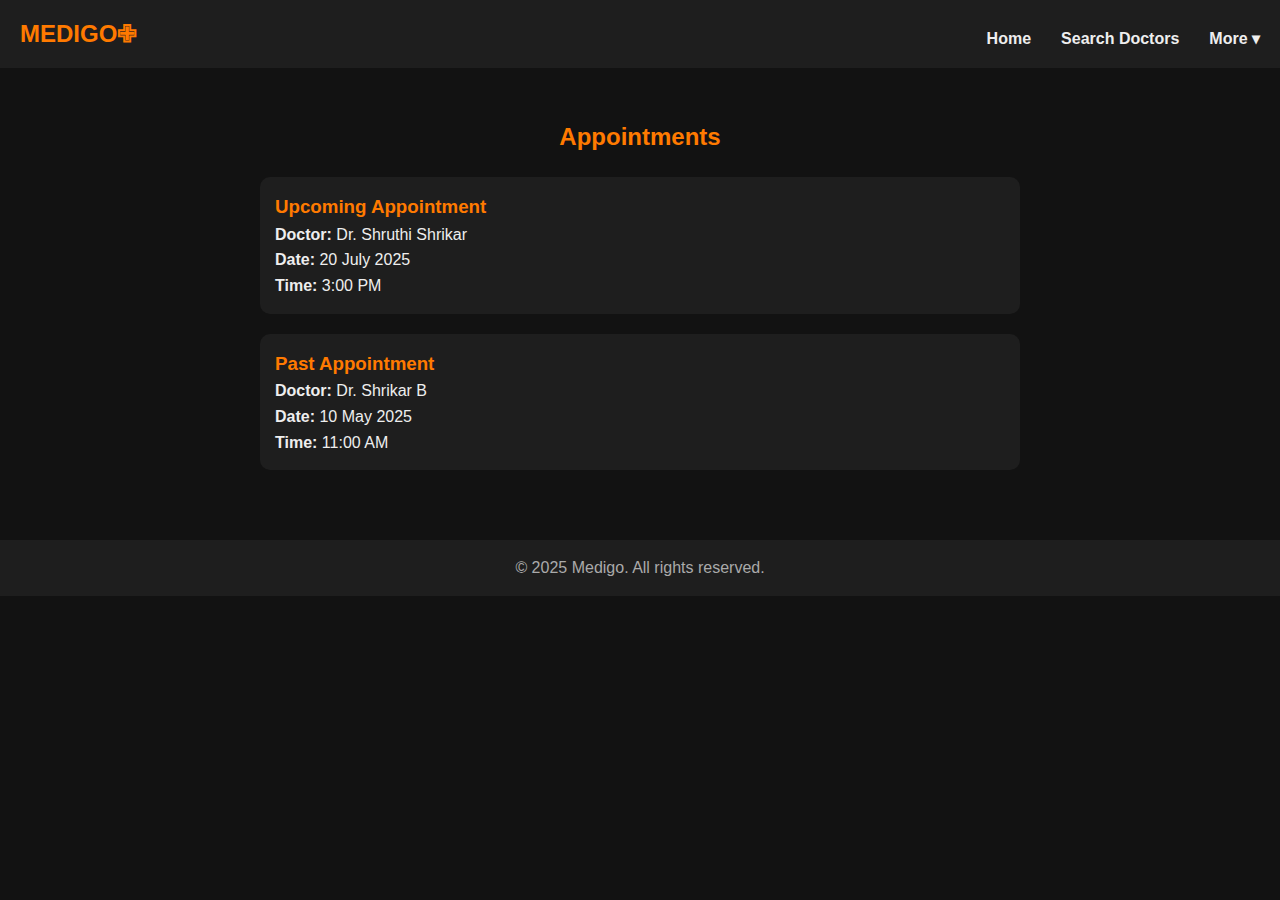
<file: appointments.html>
<!DOCTYPE html>
<html lang="en">
<head>
<meta charset="UTF-8">
<meta name="viewport" content="width=device-width, initial-scale=1.0">
<title>My Appointments - Medigo</title>
<link rel="stylesheet" href="css/style.css">
<style>
/* Dropdown Styles */
.dropdown {
  position: relative;
  display: inline-block;
}

.dropdown-content {
  display: none;
  position: absolute;
  background-color: #1e1e1e;
  min-width: 160px;
  box-shadow: 0px 8px 16px rgba(0,0,0,0.2);
  z-index: 1;
}

.dropdown-content a {
  color: #eee;
  padding: 12px 16px;
  text-decoration: none;
  display: block;
}

.dropdown-content a:hover {
  background-color: #333;
}

.dropdown:hover .dropdown-content {
  display: block;
}

header nav {
  display: flex;
  flex-wrap: wrap;
  justify-content: center;
  gap: 15px;
}
</style>
</head>
<body>

<header>
    <h1>MEDIGO✙</h1>
    <nav>
        <a href="index.html">Home</a>
        <a href="searchbutton.html">Search Doctors</a>

        <div class="dropdown">
            <a href="#">More ▾</a>
            <div class="dropdown-content">
                <a href="offers.html">Offers</a>
                <a href="appointments.html" style="color:#ff7a00;">Appointments</a>
                <a href="contact.html">Contact</a>
                <a href="login.html">Login</a>
            </div>
        </div>
    </nav>
</header>

<main>
<section id="appointments">
    <h2>Appointments</h2>

    <div class="appointment upcoming">
        <h3>Upcoming Appointment</h3>
        <p><strong>Doctor:</strong> Dr. Shruthi Shrikar</p>
        <p><strong>Date:</strong> 20 July 2025</p>
        <p><strong>Time:</strong> 3:00 PM</p>     
    </div>

    <div class="appointment past">
        <h3>Past Appointment</h3>
        <p><strong>Doctor:</strong> Dr. Shrikar B</p>
        <p><strong>Date:</strong> 10 May 2025</p>
        <p><strong>Time:</strong> 11:00 AM</p>
    </div>

</section>
</main>

<footer>
<p>&copy; 2025 Medigo. All rights reserved.</p>
</footer>

</body>
</html>
</file>
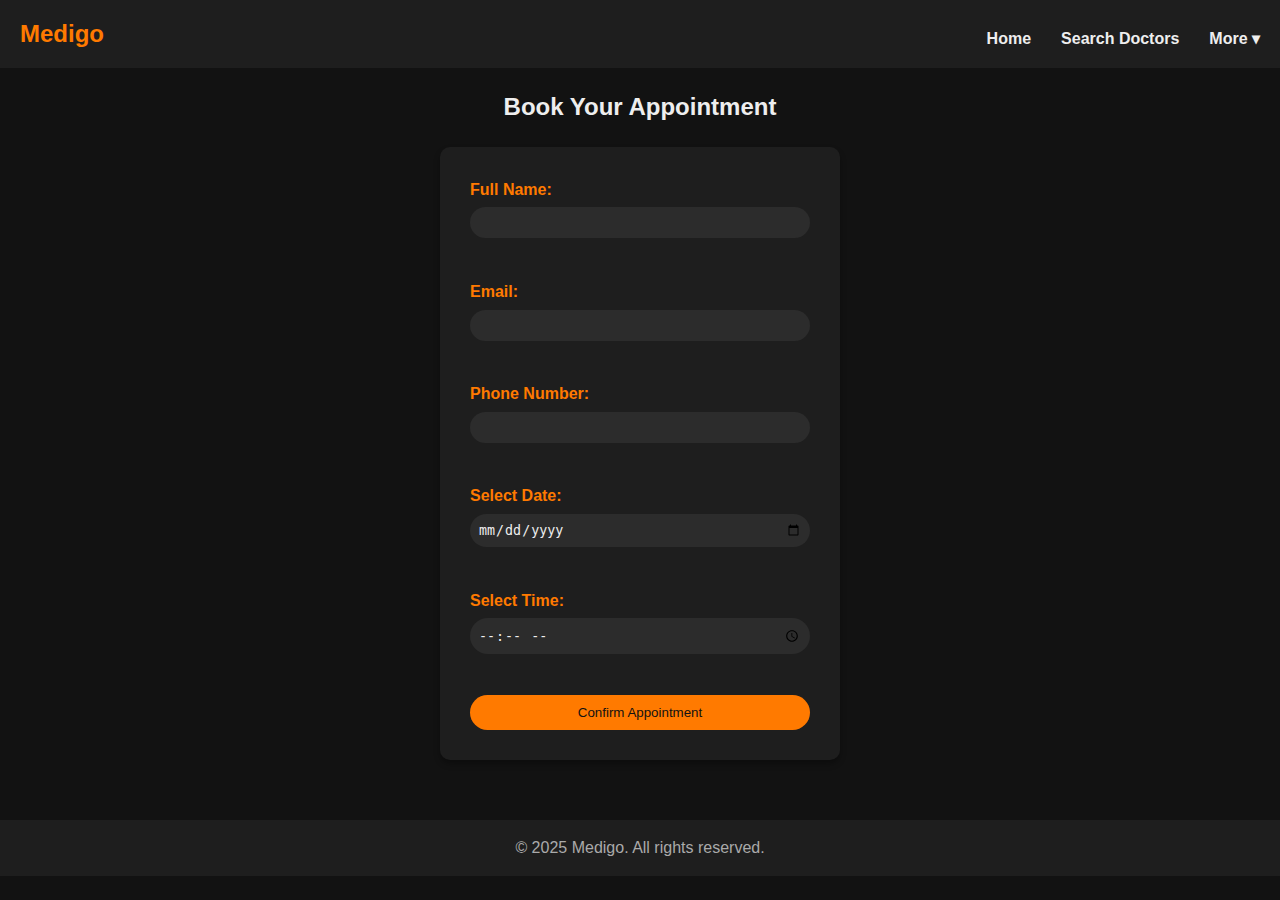
<file: book-appointment.html>
<!DOCTYPE html>
<html lang="en">
<head>
<meta charset="UTF-8">
<meta name="viewport" content="width=device-width, initial-scale=1.0">
<title>Book Appointment - Medigo</title>
<link rel="stylesheet" href="css/style.css">
<style>
/* Dropdown Styles */
.dropdown {
  position: relative;
  display: inline-block;
}

.dropdown-content {
  display: none;
  position: absolute;
  background-color: #1e1e1e;
  min-width: 160px;
  box-shadow: 0px 8px 16px rgba(0,0,0,0.2);
  z-index: 1;
}

.dropdown-content a {
  color: #eee;
  padding: 12px 16px;
  text-decoration: none;
  display: block;
}

.dropdown-content a:hover {
  background-color: #333;
}

.dropdown:hover .dropdown-content {
  display: block;
}

header nav {
  display: flex;
  flex-wrap: wrap;
  justify-content: center;
  gap: 15px;
}
</style>
</head>
<body>

<header>
    <h1>Medigo</h1>
    <nav>
        <a href="index.html">Home</a>
        <a href="searchbutton.html">Search Doctors</a>

        <div class="dropdown">
            <a href="#">More ▾</a>
            <div class="dropdown-content">
                <a href="offers.html">Offers</a>
                <a href="appointments.html" style="color:#ff7a00;">Appointments</a>
                <a href="contact.html">Contact</a>
                <a href="login.html">Login</a>
            </div>
        </div>
    </nav>
</header>

<main>
    <section id="booking-form">
        <h2>Book Your Appointment</h2>
        <form>
            <label for="name">Full Name:</label><br>
            <input type="text" id="name" required><br><br>

            <label for="email">Email:</label><br>
            <input type="email" id="email" required><br><br>

            <label for="phone">Phone Number:</label><br>
            <input type="tel" id="phone" required><br><br>

            <label for="date">Select Date:</label><br>
            <input type="date" id="date" required><br><br>

            <label for="time">Select Time:</label><br>
            <input type="time" id="time" required><br><br>

            <button type="submit">Confirm Appointment</button>
        </form>
    </section>
</main>

<footer>
<p>&copy; 2025 Medigo. All rights reserved.</p>
</footer>

<script>
document.querySelector("form").addEventListener("submit", function(e) {
    e.preventDefault(); // prevent page reload

    const name = document.getElementById("name").value;

    document.getElementById("booking-form").innerHTML = `
        <h2>Thank You, ${name}!</h2>
        <p>Your appointment has been booked successfully. We’ll contact you soon.</p>
        <a href="index.html" style="color: #ff7a00;">Return to Home</a>
    `;
});
</script>

</body>
</html>
</file>
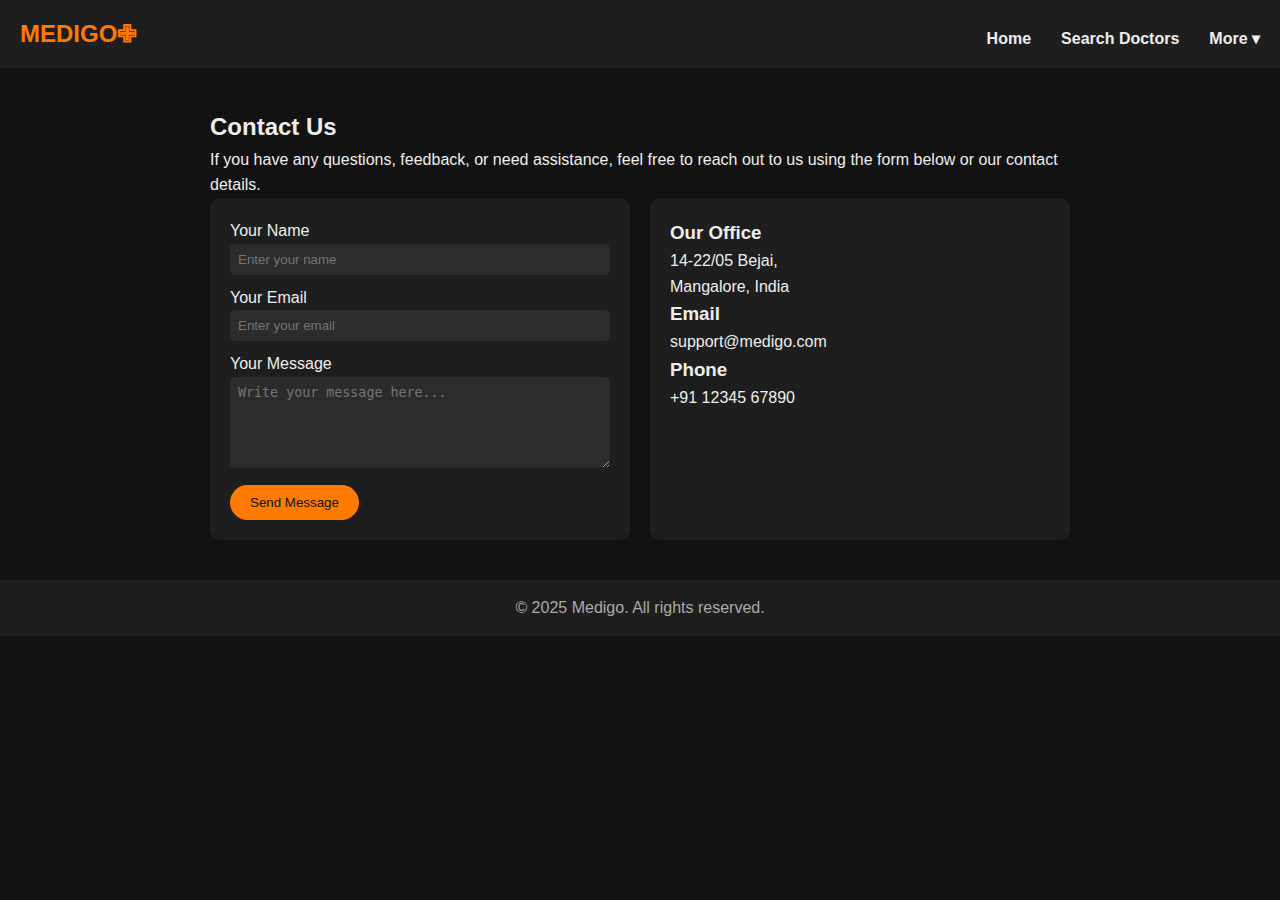
<file: contact.html>
<!DOCTYPE html>
<html lang="en">
<head>
<meta charset="UTF-8">
<meta name="viewport" content="width=device-width, initial-scale=1.0">
<title>Contact Us - Medigo</title>
<link rel="stylesheet" href="css/style.css">
<style>
/* Dropdown Styles */
.dropdown {
  position: relative;
  display: inline-block;
}

.dropdown-content {
  display: none;
  position: absolute;
  background-color: #1e1e1e;
  min-width: 160px;
  box-shadow: 0px 8px 16px rgba(0,0,0,0.2);
  z-index: 1;
}

.dropdown-content a {
  color: #eee;
  padding: 12px 16px;
  text-decoration: none;
  display: block;
}

.dropdown-content a:hover {
  background-color: #333;
}

.dropdown:hover .dropdown-content {
  display: block;
}

header nav {
  display: flex;
  flex-wrap: wrap;
  justify-content: center;
  gap: 15px;
}
</style>
</head>
<body>

<header>
    <h1>MEDIGO✙</h1>
    <nav>
        <a href="index.html">Home</a>
        <a href="searchbutton.html">Search Doctors</a>

        <div class="dropdown">
            <a href="#">More ▾</a>
            <div class="dropdown-content">
                <a href="offers.html">Offers</a>
                <a href="appointments.html">Appointments</a>
                <a href="contact.html" style="color:#ff7a00;">Contact</a>
                <a href="login.html">Login</a>
            </div>
        </div>
    </nav>
</header>

<main>
<section id="contact">
    <h2>Contact Us</h2>
    <p>If you have any questions, feedback, or need assistance, feel free to reach out to us using the form below or our contact details.</p>

    <div class="contact-container">
        <form>
            <label for="name">Your Name</label>
            <input type="text" id="name" placeholder="Enter your name" required>

            <label for="email">Your Email</label>
            <input type="email" id="email" placeholder="Enter your email" required>

            <label for="message">Your Message</label>
            <textarea id="message" rows="5" placeholder="Write your message here..." required></textarea>

            <button type="submit">Send Message</button>
        </form>

        <div class="contact-info">
            <h3>Our Office</h3>
            <p>14-22/05 Bejai,<br>Mangalore, India</p>

            <h3>Email</h3>
            <p>support@medigo.com</p>

            <h3>Phone</h3>
            <p>+91 12345 67890</p>
        </div>
    </div>
</section>
</main>

<footer>
<p>&copy; 2025 Medigo. All rights reserved.</p>
</footer>

<script>
document.addEventListener("DOMContentLoaded", () => {
    const form = document.querySelector("form");

    form.addEventListener("submit", (e) => {
        e.preventDefault(); // prevent page reload
        alert("✅ Message received successfully!\nWe will get back to you. Please stay in touch.");
        form.reset(); // optional: clears the form
    });
});
</script>

</body>
</html>
</file>
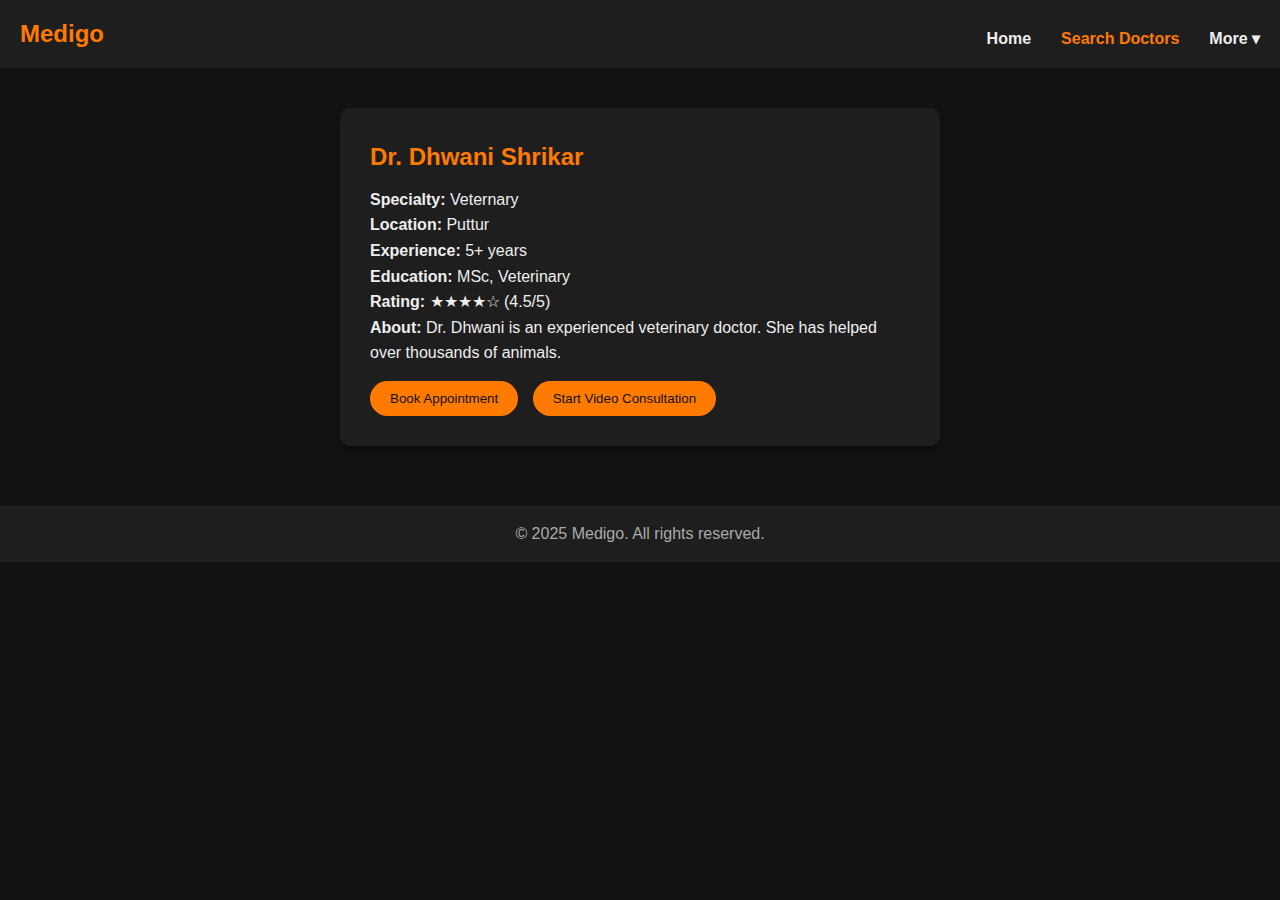
<file: doctor-duni.html>
<!DOCTYPE html>
<html lang="en">
<head>
<meta charset="UTF-8">
<meta name="viewport" content="width=device-width, initial-scale=1.0">
<title>Doctor Profile - Medigo</title>
<link rel="stylesheet" href="css/style.css">
<style>
/* Dropdown Styles */
.dropdown {
  position: relative;
  display: inline-block;
}

.dropdown-content {
  display: none;
  position: absolute;
  background-color: #1e1e1e;
  min-width: 160px;
  box-shadow: 0px 8px 16px rgba(0,0,0,0.2);
  z-index: 1;
}

.dropdown-content a {
  color: #eee;
  padding: 12px 16px;
  text-decoration: none;
  display: block;
}

.dropdown-content a:hover {
  background-color: #333;
}

.dropdown:hover .dropdown-content {
  display: block;
}

header nav {
  display: flex;
  flex-wrap: wrap;
  justify-content: center;
  gap: 15px;
}
</style>
</head>
<body>

<header>
    <h1>Medigo</h1>
    <nav>
        <a href="index.html">Home</a>
        <a href="searchbutton.html" style="color:#ff7a00;">Search Doctors</a>

        <div class="dropdown">
            <a href="#">More ▾</a>
            <div class="dropdown-content">
                <a href="offers.html">Offers</a>
                <a href="appointments.html">Appointments</a>
                <a href="contact.html">Contact</a>
                <a href="login.html">Login</a>
            </div>
        </div>
    </nav>
</header>

<main>
    <section id="doctor-profile">
        <div class="profile-card">
            <h2>Dr. Dhwani Shrikar</h2>
            <p><strong>Specialty:</strong> Veternary</p>
            <p><strong>Location:</strong> Puttur</p>
            <p><strong>Experience:</strong> 5+ years</p>
            <p><strong>Education:</strong> MSc, Veterinary</p>
            <p><strong>Rating:</strong> ★★★★☆ (4.5/5)</p>
            <p><strong>About:</strong> Dr. Dhwani is an experienced veterinary doctor. She has helped over thousands of animals.</p>
            <button onclick="location.href='book-appointment.html'">Book Appointment</button>
            <button>Start Video Consultation</button>
        </div>
    </section>
</main>

<footer>
<p>&copy; 2025 Medigo. All rights reserved.</p>
</footer>

</body>
</html>
</file>
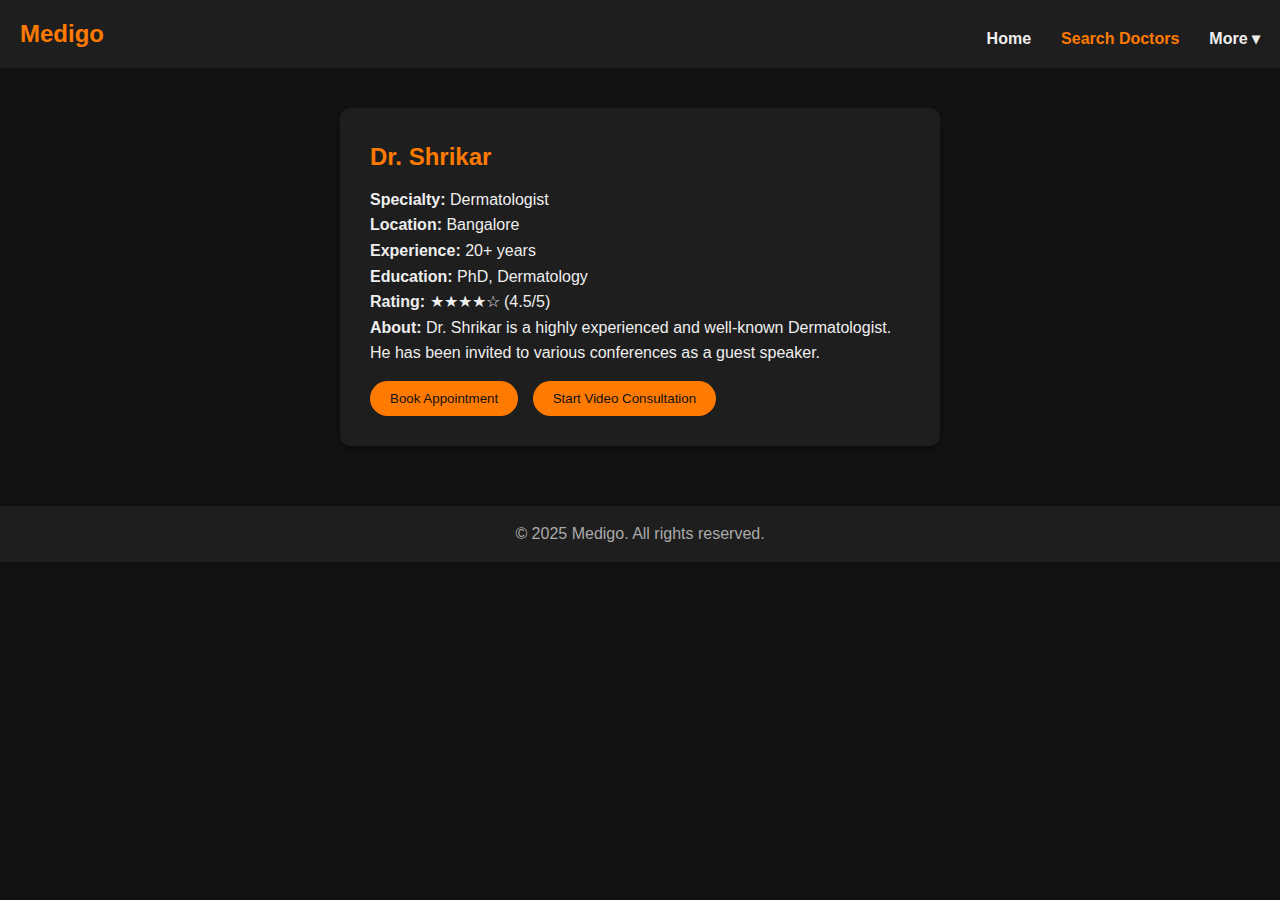
<file: doctor-shrikar.html>
<!DOCTYPE html>
<html lang="en">
<head>
<meta charset="UTF-8">
<meta name="viewport" content="width=device-width, initial-scale=1.0">
<title>Doctor Profile - Medigo</title>
<link rel="stylesheet" href="css/style.css">
<style>
/* Dropdown Styles */
.dropdown {
  position: relative;
  display: inline-block;
}

.dropdown-content {
  display: none;
  position: absolute;
  background-color: #1e1e1e;
  min-width: 160px;
  box-shadow: 0px 8px 16px rgba(0,0,0,0.2);
  z-index: 1;
}

.dropdown-content a {
  color: #eee;
  padding: 12px 16px;
  text-decoration: none;
  display: block;
}

.dropdown-content a:hover {
  background-color: #333;
}

.dropdown:hover .dropdown-content {
  display: block;
}

header nav {
  display: flex;
  flex-wrap: wrap;
  justify-content: center;
  gap: 15px;
}
</style>
</head>
<body>

<header>
    <h1>Medigo</h1>
    <nav>
        <a href="index.html">Home</a>
        <a href="searchbutton.html" style="color:#ff7a00;">Search Doctors</a>

        <div class="dropdown">
            <a href="#">More ▾</a>
            <div class="dropdown-content">
                <a href="offers.html">Offers</a>
                <a href="appointments.html">Appointments</a>
                <a href="contact.html">Contact</a>
                <a href="login.html">Login</a>
            </div>
        </div>
    </nav>
</header>

<main>
    <section id="doctor-profile">
        <div class="profile-card">
            <h2>Dr. Shrikar</h2>
            <p><strong>Specialty:</strong> Dermatologist</p>
            <p><strong>Location:</strong> Bangalore</p>
            <p><strong>Experience:</strong> 20+ years</p>
            <p><strong>Education:</strong> PhD, Dermatology</p>
            <p><strong>Rating:</strong> ★★★★☆ (4.5/5)</p>
            <p><strong>About:</strong> Dr. Shrikar is a highly experienced and well-known Dermatologist. He has been invited to various conferences as a guest speaker.</p>
            <button onclick="location.href='book-appointment.html'">Book Appointment</button>
            <button>Start Video Consultation</button>
        </div>
    </section>
</main>

<footer>
<p>&copy; 2025 Medigo. All rights reserved.</p>
</footer>

</body>
</html>
</file>
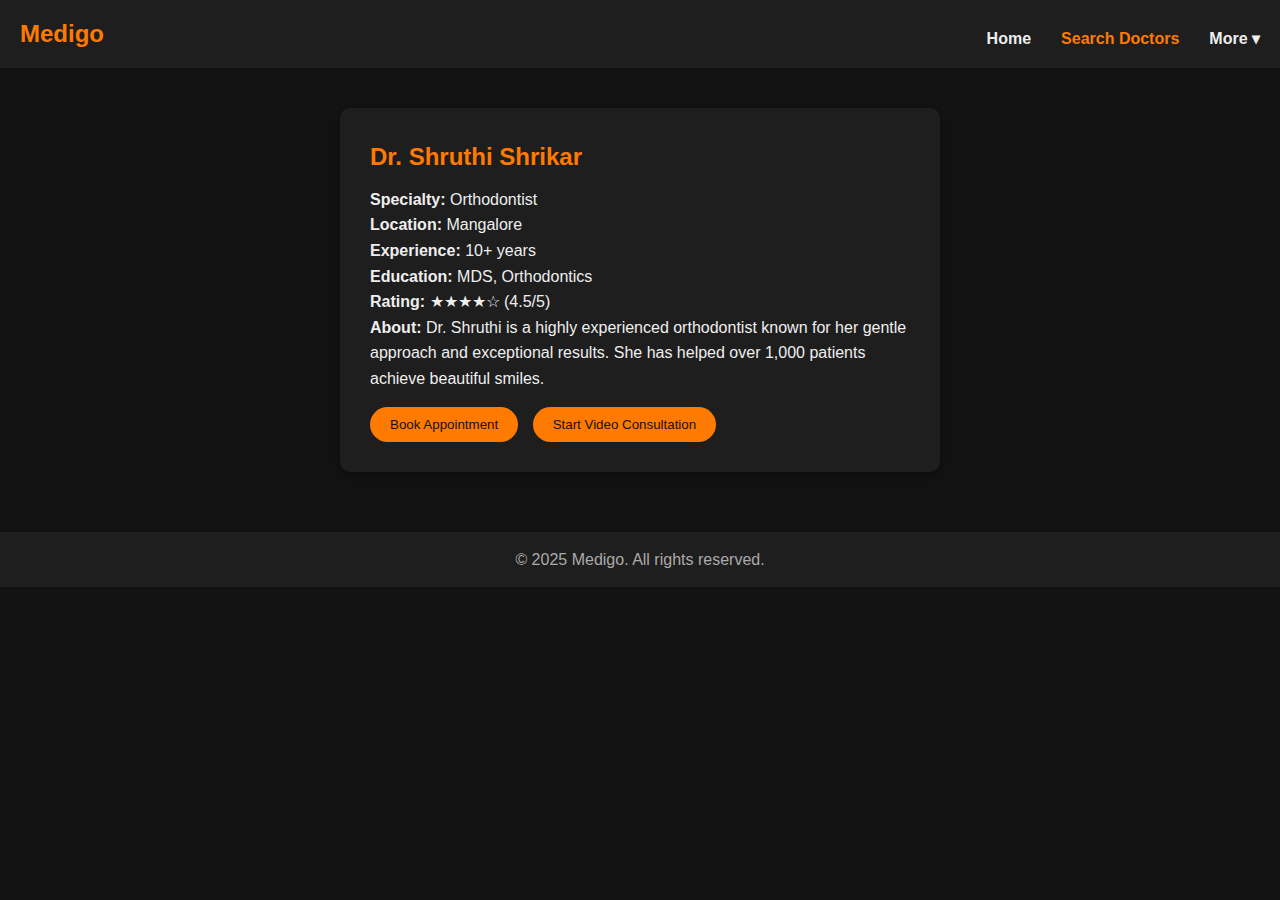
<file: doctor-shruthi.html>
<!DOCTYPE html>
<html lang="en">
<head>
<meta charset="UTF-8">
<meta name="viewport" content="width=device-width, initial-scale=1.0">
<title>Doctor Profile - Medigo</title>
<link rel="stylesheet" href="css/style.css">
<style>
/* Dropdown Styles */
.dropdown {
  position: relative;
  display: inline-block;
}

.dropdown-content {
  display: none;
  position: absolute;
  background-color: #1e1e1e;
  min-width: 160px;
  box-shadow: 0px 8px 16px rgba(0,0,0,0.2);
  z-index: 1;
}

.dropdown-content a {
  color: #eee;
  padding: 12px 16px;
  text-decoration: none;
  display: block;
}

.dropdown-content a:hover {
  background-color: #333;
}

.dropdown:hover .dropdown-content {
  display: block;
}

header nav {
  display: flex;
  flex-wrap: wrap;
  justify-content: center;
  gap: 15px;
}
</style>
</head>
<body>

<header>
    <h1>Medigo</h1>
    <nav>
        <a href="index.html">Home</a>
        <a href="searchbutton.html" style="color:#ff7a00;">Search Doctors</a>

        <div class="dropdown">
            <a href="#">More ▾</a>
            <div class="dropdown-content">
                <a href="offers.html">Offers</a>
                <a href="appointments.html">Appointments</a>
                <a href="contact.html">Contact</a>
                <a href="login.html">Login</a>
            </div>
        </div>
    </nav>
</header>

<main>
    <section id="doctor-profile">
        <div class="profile-card">
            <h2>Dr. Shruthi Shrikar</h2>
            <p><strong>Specialty:</strong> Orthodontist</p>
            <p><strong>Location:</strong> Mangalore</p>
            <p><strong>Experience:</strong> 10+ years</p>
            <p><strong>Education:</strong> MDS, Orthodontics</p>
            <p><strong>Rating:</strong> ★★★★☆ (4.5/5)</p>
            <p><strong>About:</strong> Dr. Shruthi is a highly experienced orthodontist known for her gentle approach and exceptional results. She has helped over 1,000 patients achieve beautiful smiles.</p>
            <button onclick="location.href='book-appointment.html'">Book Appointment</button>
            <button>Start Video Consultation</button>
        </div>
    </section>
</main>

<footer>
<p>&copy; 2025 Medigo. All rights reserved.</p>
</footer>

</body>
</html>
</file>
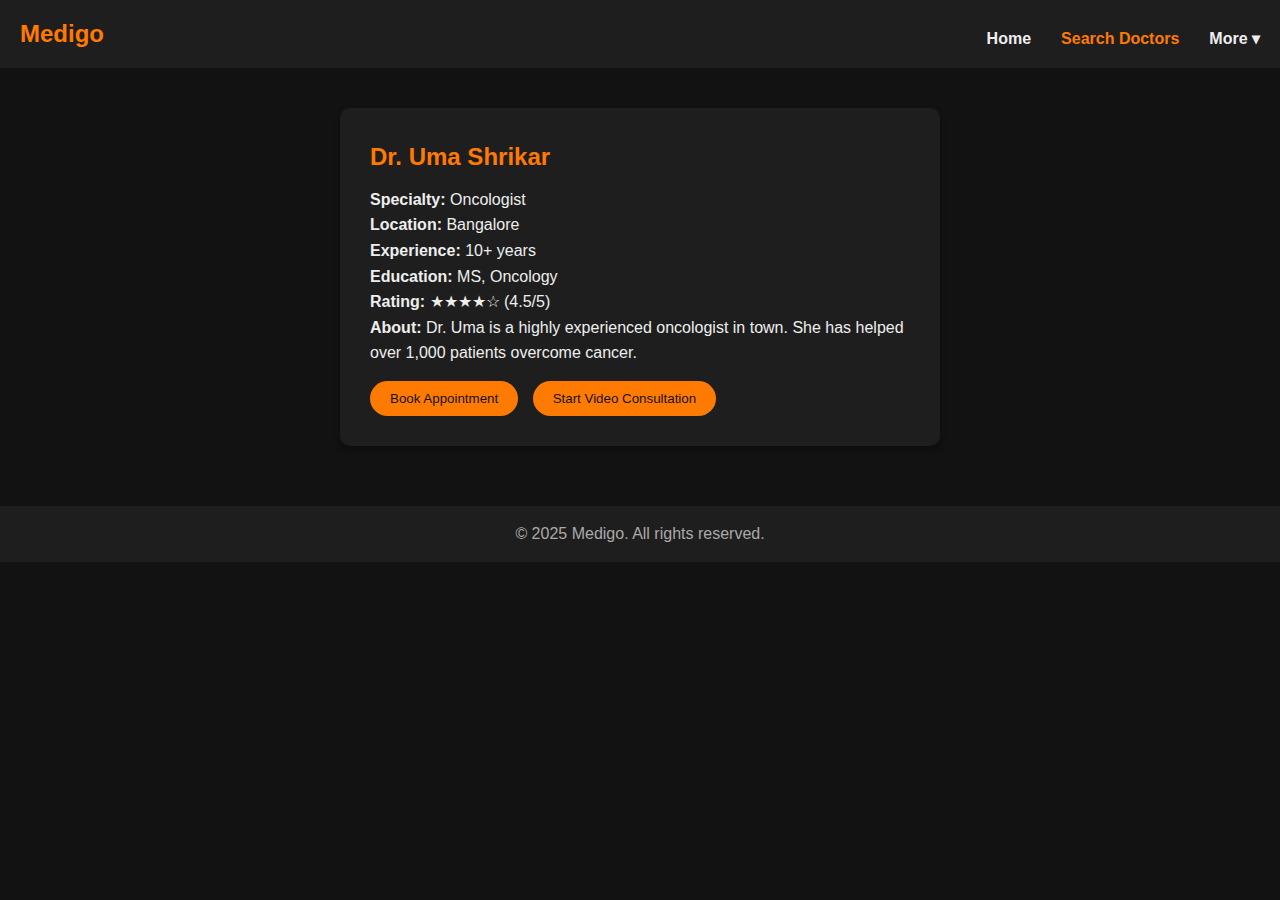
<file: doctor-uma.html>
<!DOCTYPE html>
<html lang="en">
<head>
<meta charset="UTF-8">
<meta name="viewport" content="width=device-width, initial-scale=1.0">
<title>Doctor Profile - Medigo</title>
<link rel="stylesheet" href="css/style.css">
<style>
/* Dropdown Styles */
.dropdown {
  position: relative;
  display: inline-block;
}

.dropdown-content {
  display: none;
  position: absolute;
  background-color: #1e1e1e;
  min-width: 160px;
  box-shadow: 0px 8px 16px rgba(0,0,0,0.2);
  z-index: 1;
}

.dropdown-content a {
  color: #eee;
  padding: 12px 16px;
  text-decoration: none;
  display: block;
}

.dropdown-content a:hover {
  background-color: #333;
}

.dropdown:hover .dropdown-content {
  display: block;
}

header nav {
  display: flex;
  flex-wrap: wrap;
  justify-content: center;
  gap: 15px;
}
</style>
</head>
<body>

<header>
    <h1>Medigo</h1>
    <nav>
        <a href="index.html">Home</a>
        <a href="searchbutton.html" style="color:#ff7a00;">Search Doctors</a>

        <div class="dropdown">
            <a href="#">More ▾</a>
            <div class="dropdown-content">
                <a href="offers.html">Offers</a>
                <a href="appointments.html">Appointments</a>
                <a href="contact.html">Contact</a>
                <a href="login.html">Login</a>
            </div>
        </div>
    </nav>
</header>

<main>
    <section id="doctor-profile">
        <div class="profile-card">
            <h2>Dr. Uma Shrikar</h2>
            <p><strong>Specialty:</strong> Oncologist</p>
            <p><strong>Location:</strong> Bangalore</p>
            <p><strong>Experience:</strong> 10+ years</p>
            <p><strong>Education:</strong> MS, Oncology</p>
            <p><strong>Rating:</strong> ★★★★☆ (4.5/5)</p>
            <p><strong>About:</strong> Dr. Uma is a highly experienced oncologist in town. She has helped over 1,000 patients overcome cancer.</p>
            <button onclick="location.href='book-appointment.html'">Book Appointment</button>
            <button>Start Video Consultation</button>
        </div>
    </section>
</main>

<footer>
<p>&copy; 2025 Medigo. All rights reserved.</p>
</footer>

</body>
</html>
</file>
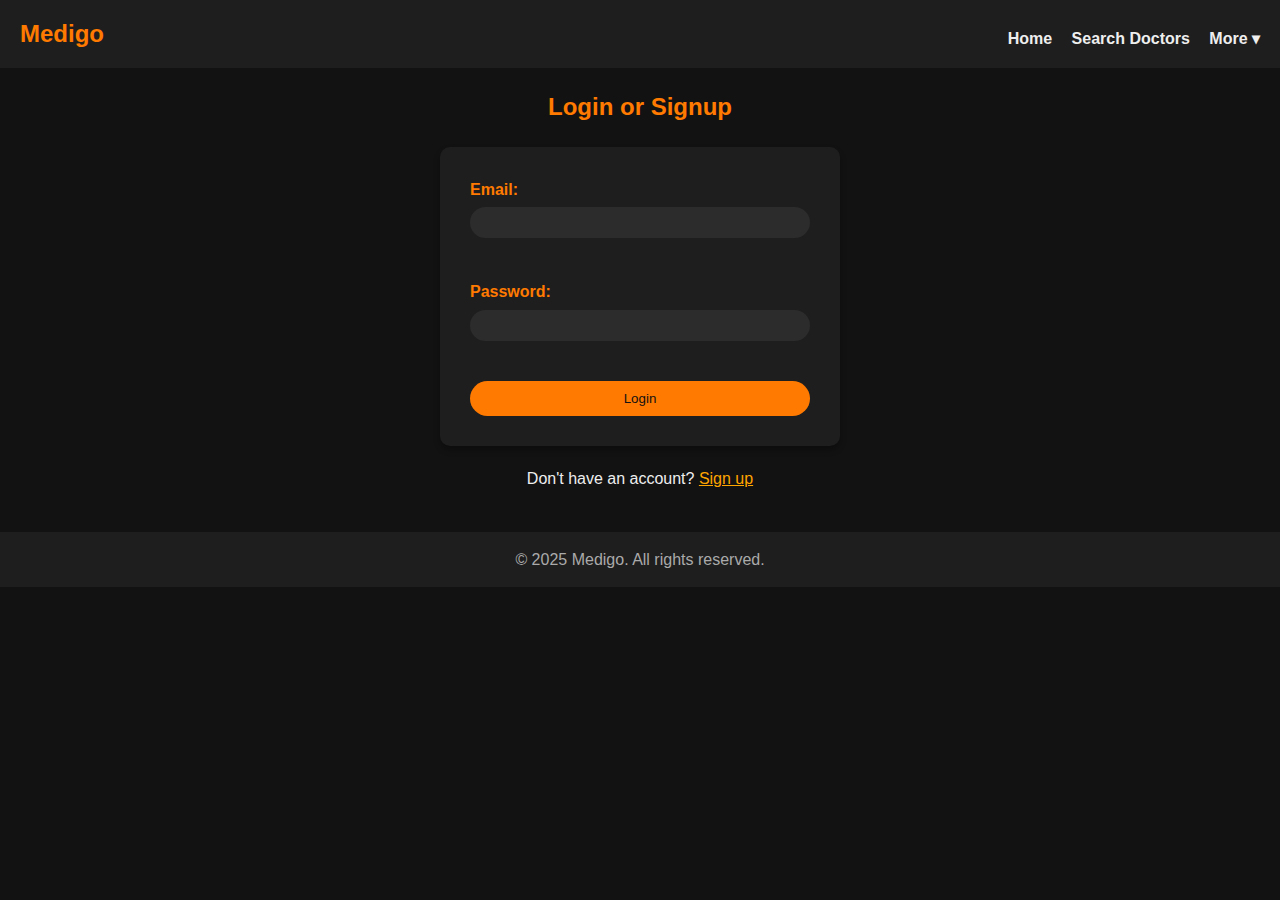
<file: login.html>
<!DOCTYPE html>
<html lang="en">
<head>
<meta charset="UTF-8">
<meta name="viewport" content="width=device-width, initial-scale=1.0">
<title>Login / Signup - Medigo</title>
<link rel="stylesheet" href="css/style.css">
<style>
/* Dropdown Styles */
.dropdown {
    position: relative;
    display: inline-block;
}

.dropdown-content {
    display: none;
    position: absolute;
    background-color: #1e1e1e;
    min-width: 160px;
    box-shadow: 0px 8px 16px rgba(0,0,0,0.2);
    z-index: 1;
}

.dropdown-content a {
    color: #eee;
    padding: 12px 16px;
    text-decoration: none;
    display: block;
}

.dropdown-content a:hover {
    background-color: #333;
    color: #ff7a00;
}

.dropdown:hover .dropdown-content {
    display: block;
}

header nav {
    white-space: nowrap;
}
</style>
</head>
<body>

<header>
    <h1>Medigo</h1>
    <nav>
        <a href="index.html">Home</a>
        <a href="searchbutton.html">Search Doctors</a>

        <div class="dropdown">
            <a href="#">More ▾</a>
            <div class="dropdown-content">
                <a href="offers.html">Offers</a>
                <a href="appointments.html">Appointment</a>
                <a href="contact.html">Contact</a>
                <a href="login.html" style="color:#ff7a00;">Login</a>
            </div>
        </div>
    </nav>
</header>

<main>
<section id="login-form">
    <h2 style="text-align:center; color:#ff7a00;">Login or Signup</h2>

    <form>
        <label for="email">Email:</label><br>
        <input type="email" id="email" required><br><br>

        <label for="password">Password:</label><br>
        <input type="password" id="password" required><br><br>

        <button type="submit">Login</button>
    </form>

    <p style="text-align:center; margin-top:15px;">
        Don't have an account? 
        <a href="signup.html" style="color:orange;">Sign up</a>
    </p>

</section>
</main>

<footer>
<p>&copy; 2025 Medigo. All rights reserved.</p>
</footer>

<script>
document.querySelector("form").addEventListener("submit", function(e) {
    e.preventDefault(); 
    alert("✅ Login submitted!\n(This is a demo — no backend implemented.)");
});
</script>

</body>
</html>
</file>
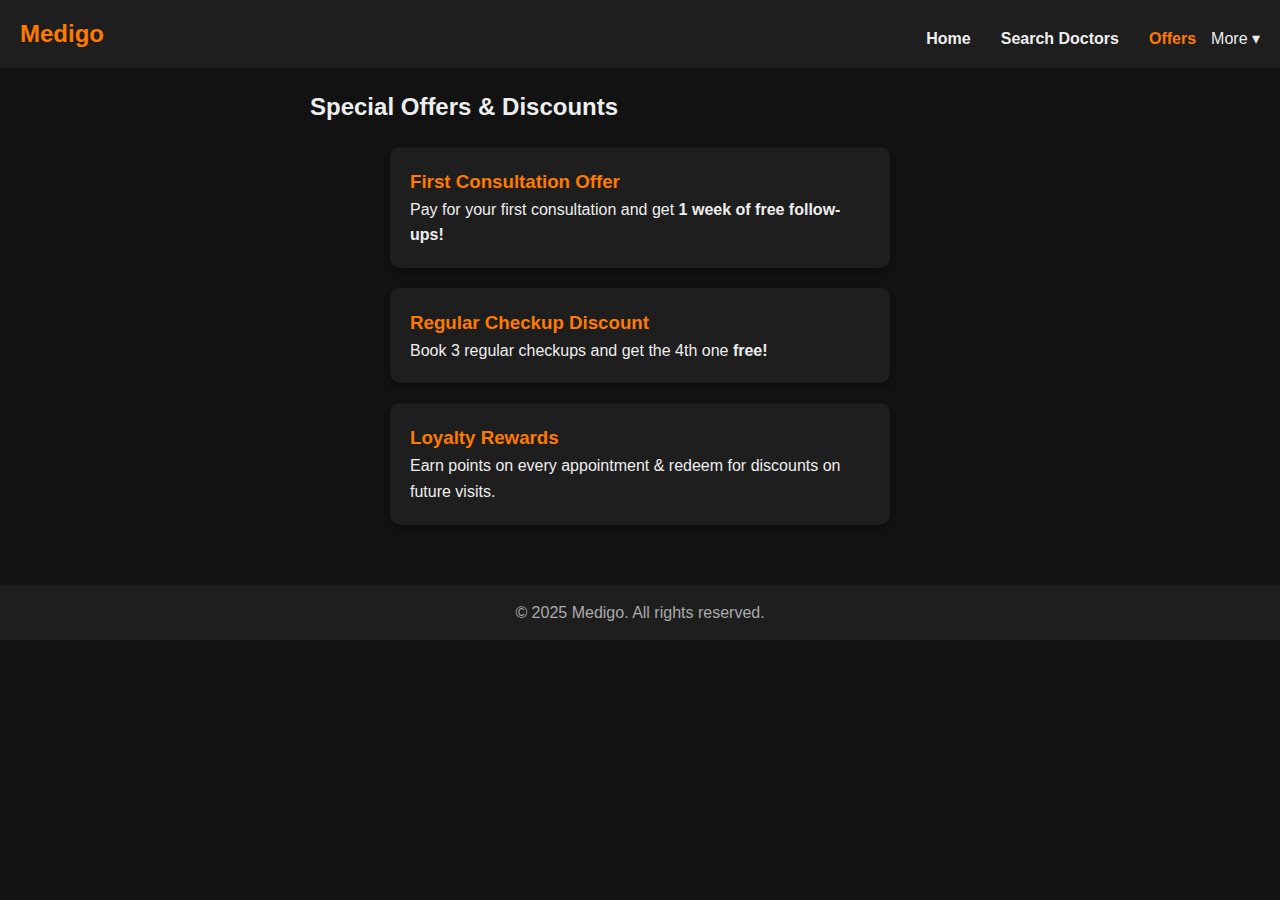
<file: offers.html>
<!DOCTYPE html>
<html lang="en">
<head>
<meta charset="UTF-8">
<meta name="viewport" content="width=device-width, initial-scale=1.0">
<title>Offers - Medigo</title>
<link rel="stylesheet" href="css/style.css">
<style>
/* dropdown styles */
nav {
    display: flex;
    align-items: center;
    gap: 15px;
}
nav .dropdown {
    position: relative;
    display: inline-block;
}
nav .dropbtn {
    background: none;
    border: none;
    color: #eee;
    cursor: pointer;
    font-size: 16px;
}
nav .dropdown-content {
    display: none;
    position: absolute;
    background-color: #1e1e1e;
    min-width: 150px;
    box-shadow: 0 4px 6px rgba(0,0,0,0.2);
    z-index: 1;
}
nav .dropdown-content a {
    color: #eee;
    padding: 10px 15px;
    text-decoration: none;
    display: block;
}
nav .dropdown-content a:hover {
    background-color: #333;
    color: #ff7a00;
}
nav .dropdown:hover .dropdown-content {
    display: block;
}
</style>
</head>
<body>

<header>
    <h1>Medigo</h1>
    <nav>
        <a href="index.html">Home</a>
        <a href="searchbutton.html">Search Doctors</a>
        <a href="offers.html" style="color:#ff7a00;">Offers</a>
        <div class="dropdown">
            <button class="dropbtn">More ▾</button>
            <div class="dropdown-content">
                <a href="appointments.html">Appointment</a>
                <a href="contact.html">Contact</a>
                <a href="login.html">Login</a>
            </div>
        </div>
    </nav>
</header>

<main>
<section id="offers">
    <h2>Special Offers & Discounts</h2>

    <div class="offer-card">
        <h3>First Consultation Offer</h3>
        <p>Pay for your first consultation and get <strong>1 week of free follow-ups!</strong></p>
    </div>

    <div class="offer-card">
        <h3>Regular Checkup Discount</h3>
        <p>Book 3 regular checkups and get the 4th one <strong>free!</strong></p>
    </div>

    <div class="offer-card">
        <h3>Loyalty Rewards</h3>
        <p>Earn points on every appointment & redeem for discounts on future visits.</p>
    </div>
</section>
</main>

<footer>
<p>&copy; 2025 Medigo. All rights reserved.</p>
</footer>

</body>
</html>
</file>
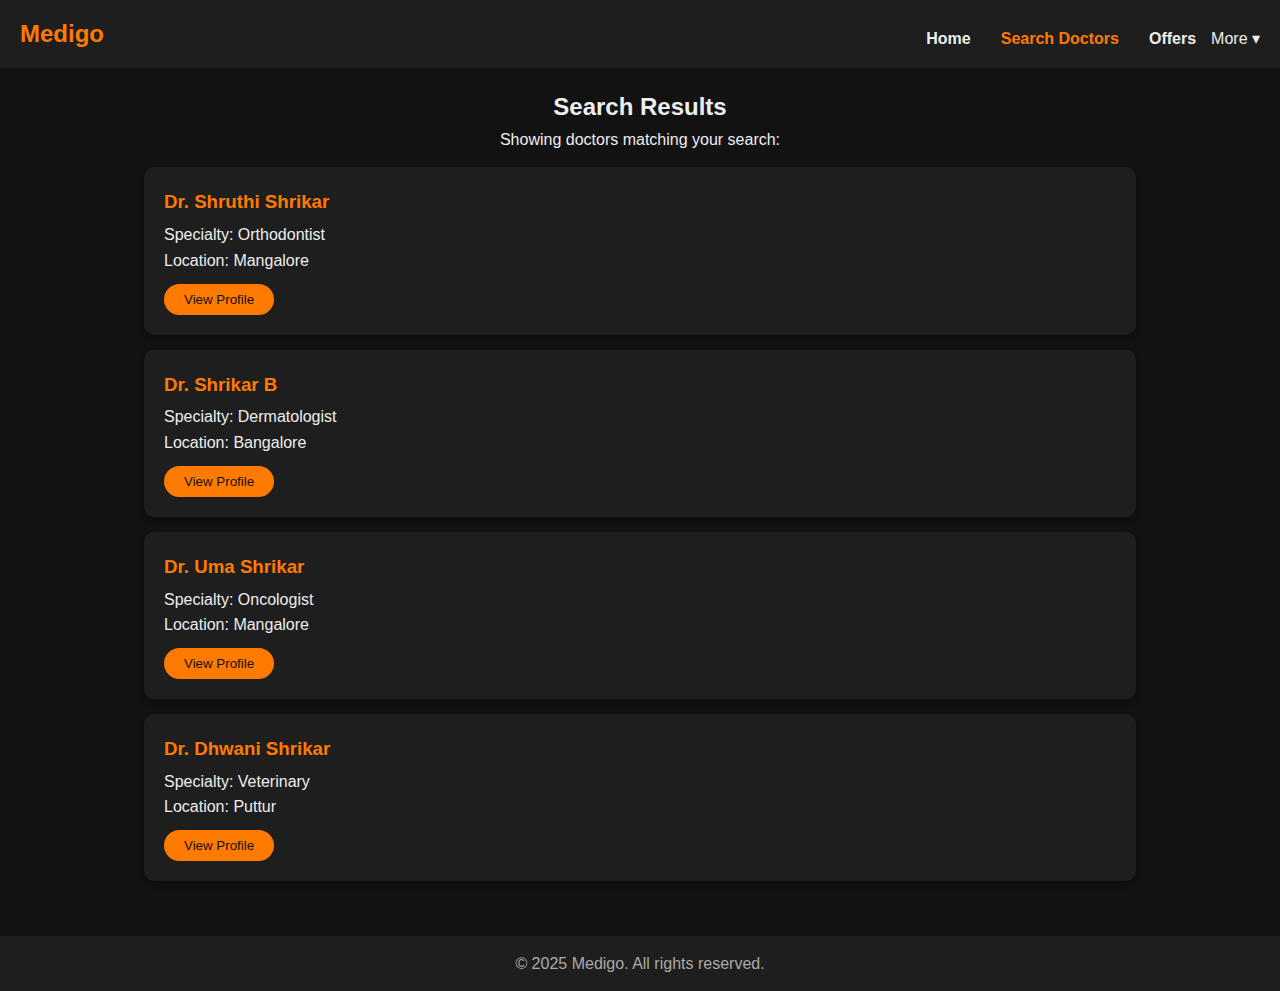
<file: search.html>
<!DOCTYPE html>
<html lang="en">
<head>
<meta charset="UTF-8">
<meta name="viewport" content="width=device-width, initial-scale=1.0">
<title>Search Results - Medigo</title>
<link rel="stylesheet" href="css/style.css">
<style>
/* dropdown styles */
nav {
    display: flex;
    align-items: center;
    gap: 15px;
}
nav .dropdown {
    position: relative;
    display: inline-block;
}
nav .dropbtn {
    background: none;
    border: none;
    color: #eee;
    cursor: pointer;
    font-size: 16px;
}
nav .dropdown-content {
    display: none;
    position: absolute;
    background-color: #1e1e1e;
    min-width: 150px;
    box-shadow: 0 4px 6px rgba(0,0,0,0.2);
    z-index: 1;
}
nav .dropdown-content a {
    color: #eee;
    padding: 10px 15px;
    text-decoration: none;
    display: block;
}
nav .dropdown-content a:hover {
    background-color: #333;
    color: #ff7a00;
}
nav .dropdown:hover .dropdown-content {
    display: block;
}
</style>
</head>
<body>

<header>
    <h1>Medigo</h1>
    <nav>
        <a href="index.html">Home</a>
        <a href="searchbutton.html" style="color:#ff7a00;">Search Doctors</a>
        <a href="offers.html">Offers</a>
        <div class="dropdown">
            <button class="dropbtn">More ▾</button>
            <div class="dropdown-content">
                <a href="appointments.html">Appointment</a>
                <a href="contact.html">Contact</a>
                <a href="login.html">Login</a>
            </div>
        </div>
    </nav>
</header>

<main>
    <section id="results">
        <h2>Search Results</h2>
        <p>Showing doctors matching your search:</p>

        <div class="doctor-card">
            <h3>Dr. Shruthi Shrikar</h3>
            <p>Specialty: Orthodontist</p>
            <p>Location: Mangalore</p>
            <button onclick="location.href='doctor-shruthi.html'">View Profile</button>
        </div>

        <div class="doctor-card">
            <h3>Dr. Shrikar B</h3>
            <p>Specialty: Dermatologist</p>
            <p>Location: Bangalore</p>
            <button onclick="location.href='doctor-shrikar.html'">View Profile</button>
        </div>

        <div class="doctor-card">
            <h3>Dr. Uma Shrikar</h3>
            <p>Specialty: Oncologist</p>
            <p>Location: Mangalore</p>
            <button onclick="location.href='doctor-uma.html'">View Profile</button>
        </div>

        <div class="doctor-card">
            <h3>Dr. Dhwani Shrikar</h3>
            <p>Specialty: Veterinary</p>
            <p>Location: Puttur</p>
            <button onclick="location.href='doctor-duni.html'">View Profile</button>
        </div>

    </section>
</main>

<footer>
    <p>&copy; 2025 Medigo. All rights reserved.</p>
</footer>

<script>
document.addEventListener("DOMContentLoaded", () => {
    const urlParams = new URLSearchParams(window.location.search);
    const query = urlParams.get("query")?.toLowerCase();

    const cards = document.querySelectorAll(".doctor-card");
    let found = false;

    if (query) {
        cards.forEach(card => {
            const text = card.innerText.toLowerCase();
            if (text.includes(query)) {
                card.style.display = "block";
                found = true;
            } else {
                card.style.display = "none";
            }
        });

        if (!found) {
            const resultsSection = document.getElementById("results");
            resultsSection.insertAdjacentHTML(
                "beforeend",
                `<p style="color:orange;">No doctors found for "${query}".</p>`
            );
        }
    }
});
</script>

</body>
</html>
</file>
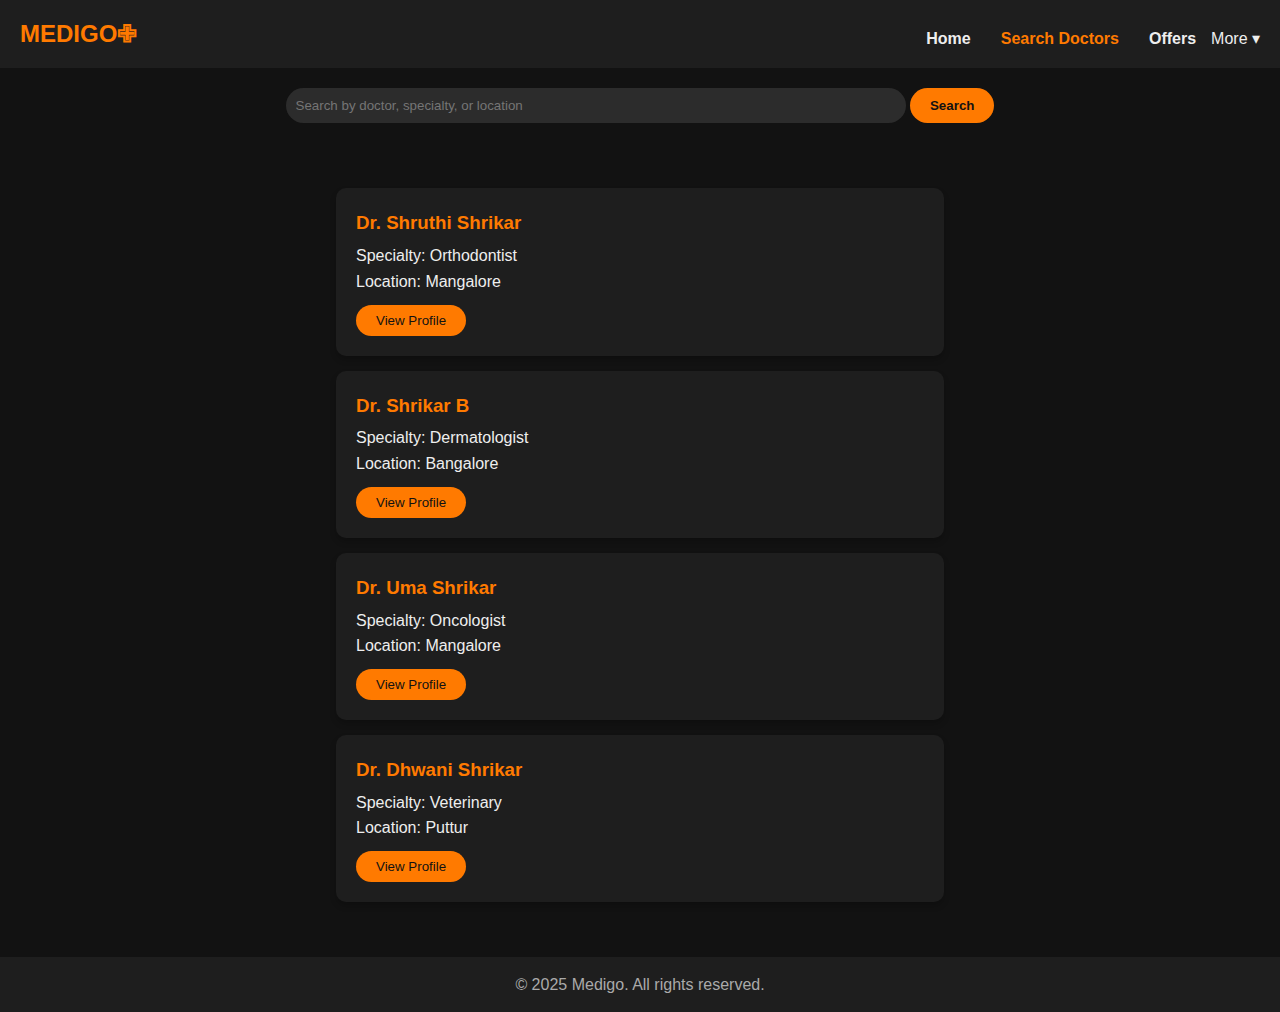
<file: searchbutton.html>
<!DOCTYPE html>
<html lang="en">
<head>
<meta charset="UTF-8">
<meta name="viewport" content="width=device-width, initial-scale=1.0">
<title>Search Doctors - Medigo</title>
<link rel="stylesheet" href="css/style.css">
<style>
nav {
    display: flex;
    align-items: center;
    gap: 15px;
}
nav .dropdown {
    position: relative;
    display: inline-block;
}
nav .dropbtn {
    background: none;
    border: none;
    color: #eee;
    cursor: pointer;
    font-size: 16px;
}
nav .dropdown-content {
    display: none;
    position: absolute;
    background-color: #1e1e1e;
    min-width: 150px;
    box-shadow: 0 4px 6px rgba(0,0,0,0.2);
    z-index: 1;
}
nav .dropdown-content a {
    color: #eee;
    padding: 10px 15px;
    text-decoration: none;
    display: block;
}
nav .dropdown-content a:hover {
    background-color: #333;
    color: #ff7a00;
}
nav .dropdown:hover .dropdown-content {
    display: block;
}
</style>
</head>
<body>

<header>
    <h1>MEDIGO✙</h1>
    <nav>
        <a href="index.html">Home</a>
        <a href="searchbutton.html" style="color:#ff7a00;">Search Doctors</a>
        <a href="offers.html">Offers</a>
        <div class="dropdown">
            <button class="dropbtn">More ▾</button>
            <div class="dropdown-content">
                <a href="appointments.html">Appointment</a>
                <a href="contact.html">Contact</a>
                <a href="login.html">Login</a>
            </div>
        </div>
    </nav>
</header>

<main>
<section id="search-bar">
       <style>
        #searchInput {
            border: 1px solid #ccc;
            border-radius: 6px;
            padding: 8px;
            transition: box-shadow 0.3s ease, border-color 0.3s ease;
        }

        #searchInput:focus {
            outline: none;
            border-color: #ff7a00;
            box-shadow: 0 0 8px 2px #ff7a00;
        }
        </style>

        <input type="text" id="searchInput" placeholder="Search by doctor, specialty, or location">
        <button id="searchBtn">Search</button>
</section>

<section id="doctors">
    <div class="doctor-card">
        <h3>Dr. Shruthi Shrikar</h3>
        <p>Specialty: Orthodontist</p>
        <p>Location: Mangalore</p>
        <button onclick="location.href='doctor-shruthi.html'">View Profile</button>
    </div>

    <div class="doctor-card">
        <h3>Dr. Shrikar B</h3>
        <p>Specialty: Dermatologist</p>
        <p>Location: Bangalore</p>
        <button onclick="location.href='doctor-shrikar.html'">View Profile</button>
    </div>

    <div class="doctor-card">
        <h3>Dr. Uma Shrikar</h3>
        <p>Specialty: Oncologist</p>
        <p>Location: Mangalore</p>
        <button onclick="location.href='doctor-uma.html'">View Profile</button>
    </div>

    <div class="doctor-card">
        <h3>Dr. Dhwani Shrikar</h3>
        <p>Specialty: Veterinary</p>
        <p>Location: Puttur</p>
        <button onclick="location.href='doctor-duni.html'">View Profile</button>
    </div>
</section>
</main>

<footer>
<p>&copy; 2025 Medigo. All rights reserved.</p>
</footer>

<script>
document.addEventListener("DOMContentLoaded", () => {
    const searchBtn = document.getElementById("searchBtn");
    const searchInput = document.getElementById("searchInput");
    const cards = document.querySelectorAll(".doctor-card");

    searchBtn.addEventListener("click", () => {
        const query = searchInput.value.trim().toLowerCase();

        let found = false;

        cards.forEach(card => {
            const text = card.innerText.toLowerCase();
            if (text.includes(query)) {
                card.style.display = "block";
                found = true;
            } else {
                card.style.display = "none";
            }
        });

        if (!found) {
            if (!document.getElementById("noResult")) {
                const msg = document.createElement("p");
                msg.id = "noResult";
                msg.style.color = "orange";
                msg.textContent = `No doctors found for "${query}".`;
                document.getElementById("doctors").appendChild(msg);
            }
        } else {
            const existingMsg = document.getElementById("noResult");
            if (existingMsg) existingMsg.remove();
        }
    });
});
</script>

</body>
</html>
</file>
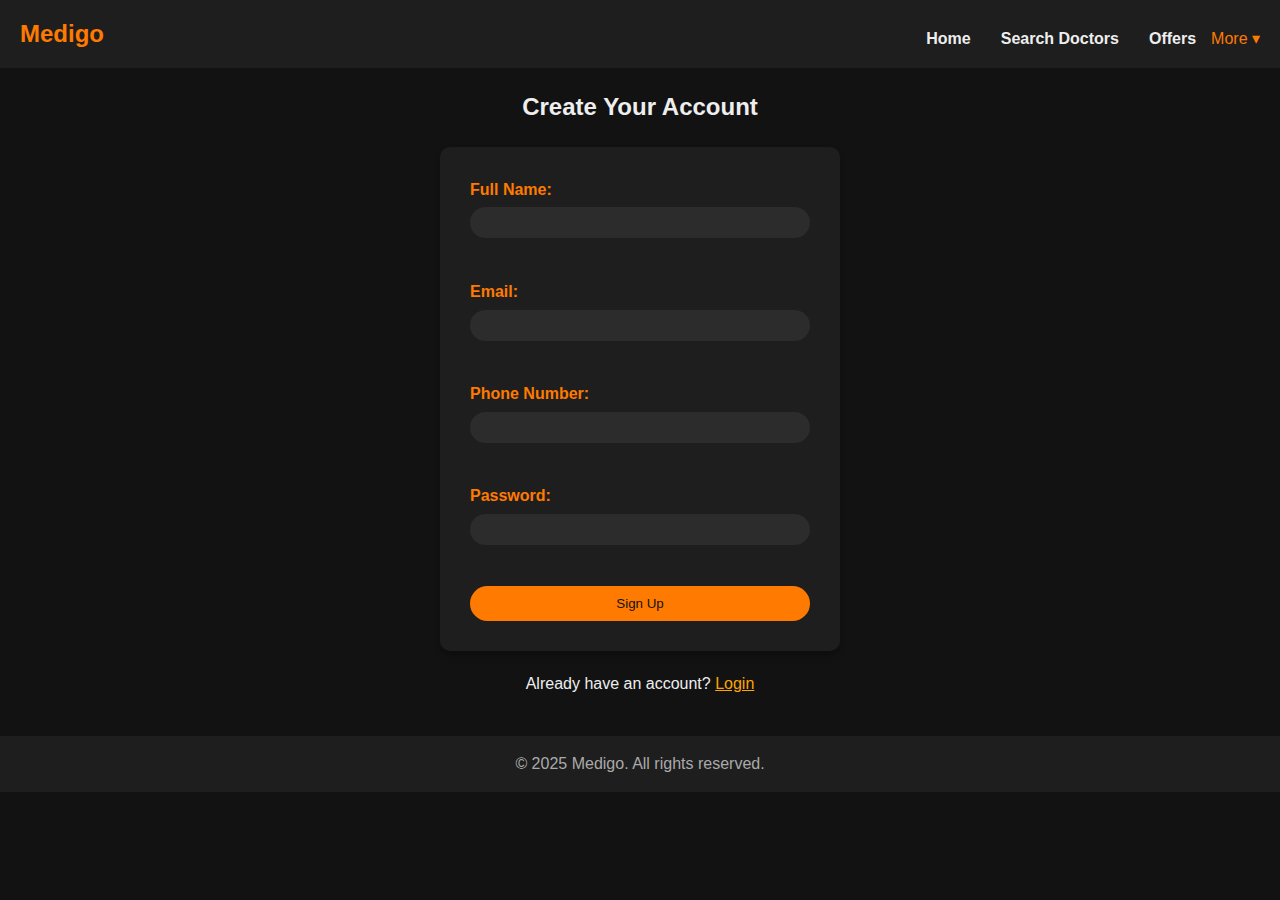
<file: signup.html>
<!DOCTYPE html>
<html lang="en">
<head>
<meta charset="UTF-8">
<meta name="viewport" content="width=device-width, initial-scale=1.0">
<title>Signup - Medigo</title>
<link rel="stylesheet" href="css/style.css">
<style>
nav {
    display: flex;
    align-items: center;
    gap: 15px;
}
nav .dropdown {
    position: relative;
    display: inline-block;
}
nav .dropbtn {
    background: none;
    border: none;
    color: #eee;
    cursor: pointer;
    font-size: 16px;
}
nav .dropdown-content {
    display: none;
    position: absolute;
    background-color: #1e1e1e;
    min-width: 150px;
    box-shadow: 0 4px 6px rgba(0,0,0,0.2);
    z-index: 1;
}
nav .dropdown-content a {
    color: #eee;
    padding: 10px 15px;
    text-decoration: none;
    display: block;
}
nav .dropdown-content a:hover {
    background-color: #333;
    color: #ff7a00;
}
nav .dropdown:hover .dropdown-content {
    display: block;
}
</style>
</head>
<body>

<header>
    <h1>Medigo</h1>
    <nav>
        <a href="index.html">Home</a>
        <a href="searchbutton.html">Search Doctors</a>
        <a href="offers.html">Offers</a>
        <div class="dropdown">
            <button class="dropbtn" style="color:#ff7a00;">More ▾</button>
            <div class="dropdown-content">
                <a href="appointments.html">Appointment</a>
                <a href="contact.html">Contact</a>
                <a href="login.html">Login</a>
            </div>
        </div>
    </nav>
</header>

<main>
<section id="signup-form">
    <h2>Create Your Account</h2>

    <form>
        <label for="name">Full Name:</label><br>
        <input type="text" id="name" required><br><br>

        <label for="email">Email:</label><br>
        <input type="email" id="email" required><br><br>

        <label for="phone">Phone Number:</label><br>
        <input type="tel" id="phone" required><br><br>

        <label for="password">Password:</label><br>
        <input type="password" id="password" required><br><br>

        <button type="submit">Sign Up</button>
    </form>

    <p style="text-align:center;">Already have an account? <a href="login.html" style="color:orange;">Login</a></p>
</section>
</main>

<footer>
<p>&copy; 2025 Medigo. All rights reserved.</p>
</footer>

</body>
</html>
</file>
<file: css/style.css>
/* Reset */
* {
    margin: 0;
    padding: 0;
    box-sizing: border-box;
}

body {
    font-family: Arial, sans-serif;
    line-height: 1.6;
    background-color: #121212;
    color: #eee;
}

/* Header */
header {
    background-color: #1e1e1e;
    color: #fff;
    padding: 15px 20px;
    display: flex;
    justify-content: space-between;
    align-items: center;
    text-align: center;
}

header h1 {
    font-size: 24px;
    color: #ff7a00;
}

header nav {
    margin-top: 10px;
}

header nav a {
    color: #eee;
    margin-left: 15px;
    text-decoration: none;
    font-weight: bold;
}

header nav a:hover {
    color: #ff7a00;
}

/* Hero Section */
#hero {
    text-align: center;
    padding: 50px 20px;
    background-color: #1e1e1e;
    position: relative;
}

#hero h2 {
    font-size: 28px;
    margin-bottom: 10px;
    color: #ff7a00;
}

#hero p {
    margin-bottom: 20px;
    font-size: 16px;
}

#hero input {
    padding: 10px 20px;
    width: 300px;
    margin-right: 10px;
    border: 1px solid #333;
    border-radius: 50px;
    background-color: #2c2c2c;
    color: #eee;
    font-size: 16px;
    outline: none;
    transition: all 0.3s ease;
}

#hero input:focus {
    border-color: #ff7a00;
    box-shadow: 0 0 5px #ff7a00;
}

#hero input::placeholder {
    color: #aaa;
}

#hero button {
    padding: 10px 25px;
    background-color: #ff7a00;
    color: #121212;
    border: none;
    border-radius: 50px;
    cursor: pointer;
    font-size: 16px;
    transition: all 0.3s ease;
    box-shadow: 0 4px 6px rgba(0, 0, 0, 0.2);
}

#hero button:hover {
    background-color: #e66d00;
    transform: translateY(-2px);
    box-shadow: 0 6px 8px rgba(0, 0, 0, 0.3);
}

/* Footer */
footer {
    text-align: center;
    padding: 15px;
    background-color: #1e1e1e;
    color: #aaa;
    margin-top: 20px;
}

/* Results */
#results {
    padding: 20px;
    text-align: center;
}

.doctor-card {
    background-color: #1e1e1e;
    margin: 15px auto;
    padding: 20px;
    width: 80%;
    border-radius: 10px;
    text-align: left;
    color: #eee;
    box-shadow: 0 4px 6px rgba(0, 0, 0, 0.2);
}

.doctor-card h3 {
    color: #ff7a00;
    margin-bottom: 5px;
}

.doctor-card button {
    margin-top: 10px;
    padding: 8px 20px;
    border: none;
    background-color: #ff7a00;
    color: #121212;
    border-radius: 20px;
    cursor: pointer;
    transition: all 0.3s ease;
}

.doctor-card button:hover {
    background-color: #e66d00;
}

/* Doctor Profile */
#doctor-profile {
    padding: 20px;
    text-align: center;
}

.profile-card {
    background-color: #1e1e1e;
    color: #eee;
    margin: 20px auto;
    padding: 30px;
    max-width: 600px;
    border-radius: 10px;
    box-shadow: 0 4px 6px rgba(0, 0, 0, 0.3);
    text-align: left;
}

.profile-card h2 {
    color: #ff7a00;
    margin-bottom: 10px;
}

.profile-card button {
    margin-top: 15px;
    margin-right: 10px;
    padding: 10px 20px;
    border: none;
    background-color: #ff7a00;
    color: #121212;
    border-radius: 20px;
    cursor: pointer;
    transition: all 0.3s ease;
}

.profile-card button:hover {
    background-color: #e66d00;
}

/* Booking */
#booking-form,
#login-form,
#signup-form {
    padding: 20px;
    text-align: center;
}

#booking-form form,
#login-form form,
#signup-form form {
    background-color: #1e1e1e;
    color: #eee;
    margin: 20px auto;
    padding: 30px;
    max-width: 400px;
    border-radius: 10px;
    box-shadow: 0 4px 6px rgba(0, 0, 0, 0.3);
    text-align: left;
}

#booking-form label,
#login-form label,
#signup-form label {
    color: #ff7a00;
    font-weight: bold;
}

#booking-form input,
#login-form input,
#signup-form input {
    width: 100%;
    padding: 8px;
    margin: 5px 0 15px 0;
    border-radius: 20px;
    border: none;
    background-color: #2c2c2c;
    color: #eee;
}

#booking-form button,
#login-form button,
#signup-form button {
    width: 100%;
    padding: 10px;
    border: none;
    background-color: #ff7a00;
    color: #121212;
    border-radius: 20px;
    cursor: pointer;
    transition: all 0.3s ease;
}

#booking-form button:hover,
#login-form button:hover,
#signup-form button:hover {
    background-color: #e66d00;
}

/* Offers */
#offers {
    padding: 20px;
    text-align: left;
    max-width: 700px;
    margin: 0 auto;
}

.offer-card {
    background-color: #1e1e1e;
    color: #eee;
    margin: 20px auto;
    padding: 20px;
    max-width: 500px;
    border-radius: 10px;
    box-shadow: 0 4px 6px rgba(0, 0, 0, 0.3);
}

.offer-card h3 {
    color: #ff7a00;
}

/* Search Bar */
#search-bar {
    padding: 20px;
    text-align: center;
}

#search-bar input {
    width: 50%;
    padding: 10px;
    border-radius: 20px;
    border: none;
    background-color: #2c2c2c;
    color: #eee;
    margin-bottom: 10px;
}

#search-bar button {
    padding: 10px 20px;
    border: none;
    background-color: #ff7a00;
    color: #121212;
    font-weight: bold;
    border-radius: 20px;
    cursor: pointer;
    transition: all 0.3s ease;
}

#search-bar button:hover {
    background-color: #e66d00;
}

/* Doctors */
#doctors {
    padding: 20px;
    max-width: 800px;
    margin: 0 auto;
}

#doctors .doctor-card {
    text-align: left;
}

/* Contact */
#contact {
    max-width: 900px;
    margin: 20px auto;
    padding: 20px;
}

.contact-container {
    display: flex;
    flex-wrap: wrap;
    gap: 20px;
}

form {
    flex: 1;
    min-width: 250px;
    background-color: #1e1e1e;
    padding: 20px;
    border-radius: 10px;
}

form input,
form textarea {
    width: 100%;
    margin-bottom: 10px;
    padding: 8px;
    border: none;
    border-radius: 5px;
    background-color: #2c2c2c;
    color: #eee;
}

form button {
    background-color: #ff7a00;
    color: #121212;
    border: none;
    padding: 10px 20px;
    border-radius: 20px;
    cursor: pointer;
}

form button:hover {
    background-color: #e66d00;
}

.contact-info {
    flex: 1;
    min-width: 250px;
    background-color: #1e1e1e;
    padding: 20px;
    border-radius: 10px;
}

/* Appointments */
#appointments {
    max-width: 800px;
    margin: 30px auto;
    padding: 20px;
}

#appointments h2 {
    text-align: center;
    color: #ff7a00;
}

.appointment {
    background-color: #1e1e1e;
    margin: 20px 0;
    padding: 15px;
    border-radius: 10px;
}

.appointment h3 {
    color: #ff7a00;
    margin-top: 0;
}

.appointment button {
    margin-right: 10px;
    padding: 8px 16px;
    border: none;
    background-color: #ff7a00;
    color: #121212;
    border-radius: 20px;
    cursor: pointer;
}

.appointment button:hover {
    background-color: #e66d00;
}

#hero::before {
    content: "";
    position: absolute;
    top: 0; left: 0;
    width: 100%;
    height: 100%;
    background: url('images/homepage.jpg') no-repeat center center/cover;
    opacity: 0.2; /* adjust to your liking */
    z-index: -1;
}
#hero {
    position: relative;
    text-align: center;
    padding: 50px 20px;
    background-color: #1e1e1e;
}
</file>
